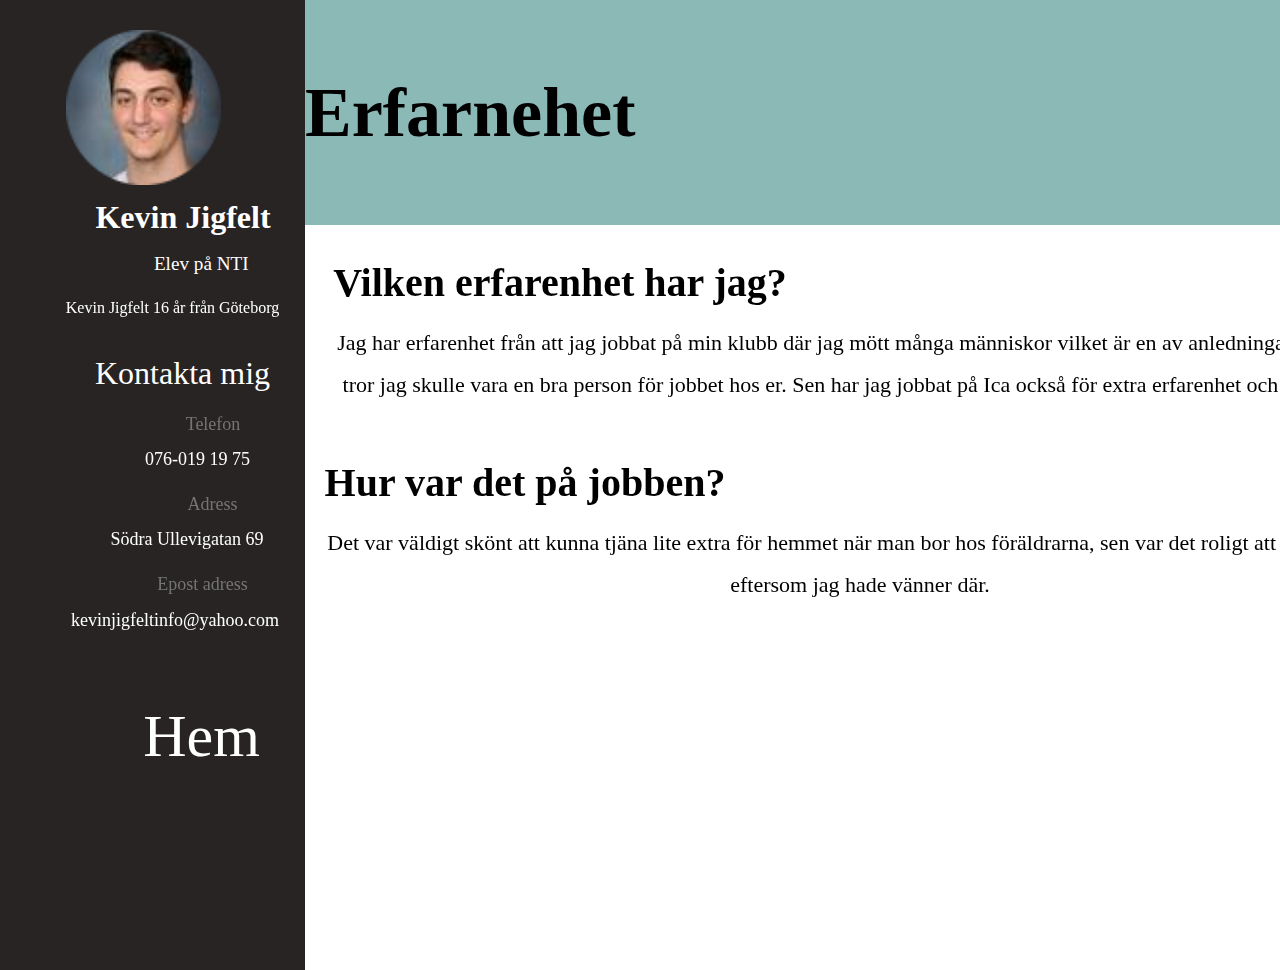
<file: Erfarenhet.html>
<!DOCTYPE html>
<html lang="en">
<head>

    <meta charset="UTF-8">
    <meta http-equiv="X-UA-Compatible" content="IE=edge">
    <meta name="viewport" content="width=device-width, initial-scale=1.0">
    <title>Kevin Jigfelt CV</title>
    <link rel="stylesheet" href="Erfarenhet.css">

</head>

<body>

<div class= "left">

    <img class = "image" src="Kevin-modified.png" alt= "Kevin">
    <h2 class = "Kevin"> Kevin Jigfelt </h2>
    <p class = "ElevNTI"> Elev på NTI </p>
    <p class = "KevinGBG"> Kevin Jigfelt 16 år från Göteborg </p>
    <p class = "Kontakt"> Kontakta mig </p>
    <p class = "Telefon"> Telefon </p>
    <p class = "Nummer"> 076-019 19 75 </p>
    <p class =  "Adress"> Adress</p>
    <p class = "Gata">Södra Ullevigatan 69</p>
    <p class = "Epost">Epost adress</p>
    <p class = "Gmail">kevinjigfeltinfo@yahoo.com</p>
    <p class = "Hem"><a href="CV.html" text-decoration: none; color: black>Hem</a></p>
    
</div>

<div class = "top">

    <h1 class = Elev>Erfarnehet</h1>

</div>

<div class = white2>

    <h3 class = info7>Vilken erfarenhet har jag?</h3>

    <p class = info8>Jag har erfarenhet från att jag jobbat på min klubb där jag mött många människor vilket är en av 
        anledningarna till att jag tror jag skulle vara en bra person för jobbet hos er. Sen har jag jobbat 
        på Ica också för extra erfarenhet och extra pengar.
    </p>
    
    <h3 class = info9>Hur var det på jobben?</h3>
    
    <p class = info10>Det var väldigt skönt att kunna tjäna lite extra för hemmet när man bor hos föräldrarna, sen var det 
        roligt att gå till jobbet eftersom jag hade vänner där.
    </p>


</div>

</body>
</html>
</file>
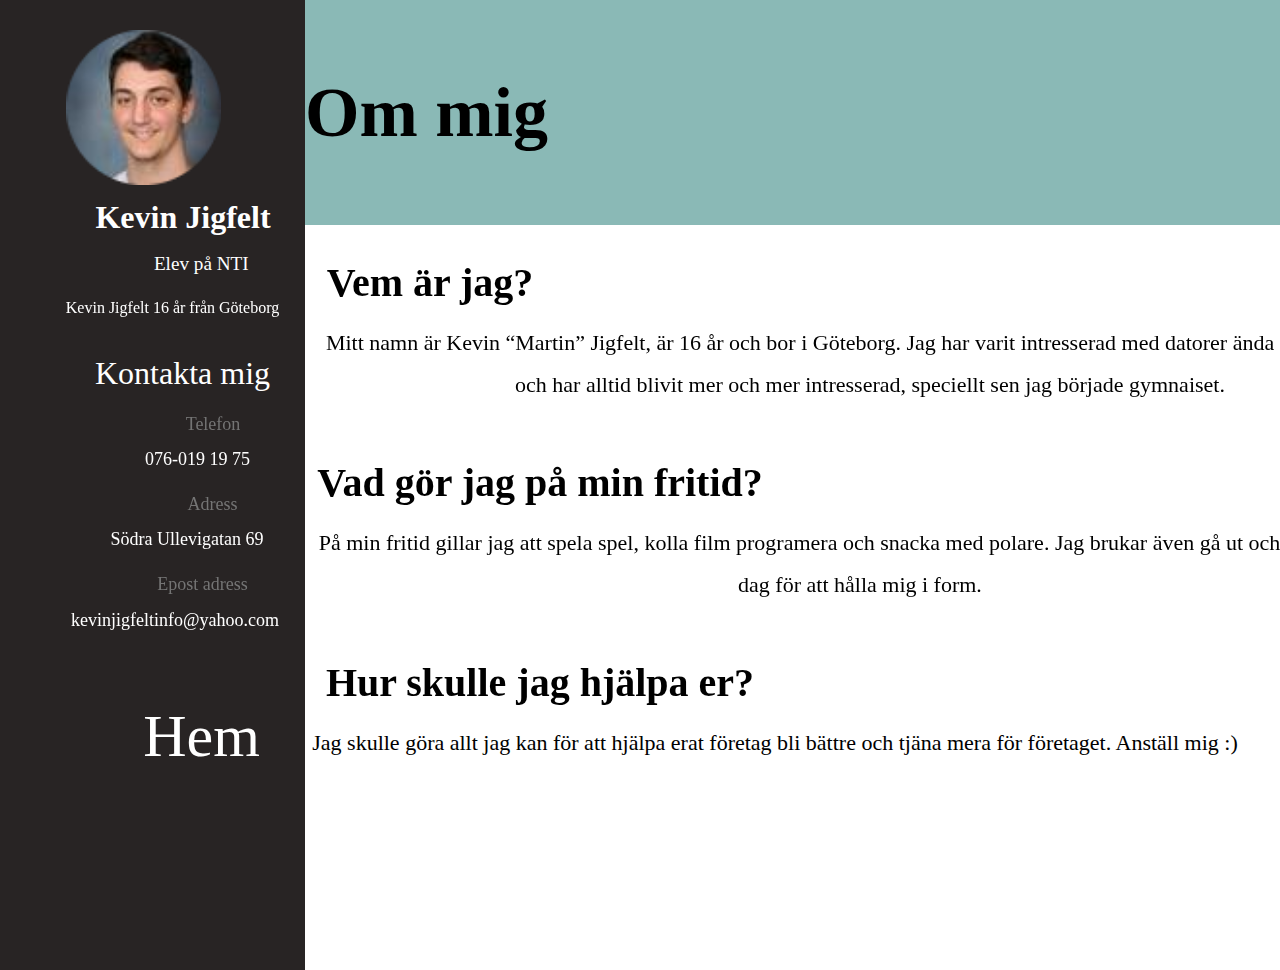
<file: OmMig.html>
<!DOCTYPE html>
<html lang="en">
<head>

    <meta charset="UTF-8">
    <meta http-equiv="X-UA-Compatible" content="IE=edge">
    <meta name="viewport" content="width=device-width, initial-scale=1.0">
    <title>Kevin Jigfelt CV</title>
    <link rel="stylesheet" href="OmMig.css">

</head>

<body>

<div class= "left">

    <img class = "image" src="Kevin-modified.png" alt= "Kevin">
    <h2 class = "Kevin"> Kevin Jigfelt </h2>
    <p class = "ElevNTI"> Elev på NTI </p>
    <p class = "KevinGBG"> Kevin Jigfelt 16 år från Göteborg </p>
    <p class = "Kontakt"> Kontakta mig </p>
    <p class = "Telefon"> Telefon </p>
    <p class = "Nummer"> 076-019 19 75 </p>
    <p class =  "Adress"> Adress</p>
    <p class = "Gata">Södra Ullevigatan 69</p>
    <p class = "Epost">Epost adress</p>
    <p class = "Gmail">kevinjigfeltinfo@yahoo.com</p>
    <p class = "Hem"><a href="CV.html" text-decoration: none; color: black>Hem</a></p>

</div>

<div class = "top">

    <h1 class = Elev>Om mig</h1>

</div>

<div class = white>

    <h3 class = info1>Vem är jag?</h3>

    <p class = info2>Mitt namn är Kevin “Martin” Jigfelt, är 16 år och bor i Göteborg. Jag har varit intresserad 
        med datorer ända sen jag var 6 år och har alltid blivit mer och mer intresserad, 
        speciellt sen jag började gymnaiset.
    </p>
    
    <h3 class = info3>Vad gör jag på min fritid?</h3>
    
    <p class = info4>På min fritid gillar jag att spela spel, kolla film programera och snacka med polare. Jag brukar även
        gå ut och gymma varje dag för att hålla mig i form.
    </p>

    <h3 class = info5>Hur skulle jag hjälpa er?</h3>

    <p class = info6>Jag skulle göra allt jag kan för att hjälpa erat företag bli bättre och tjäna mera för företaget.
    Anställ mig :)
    </p>

</div>
    
    


</body>
</html>
</file>
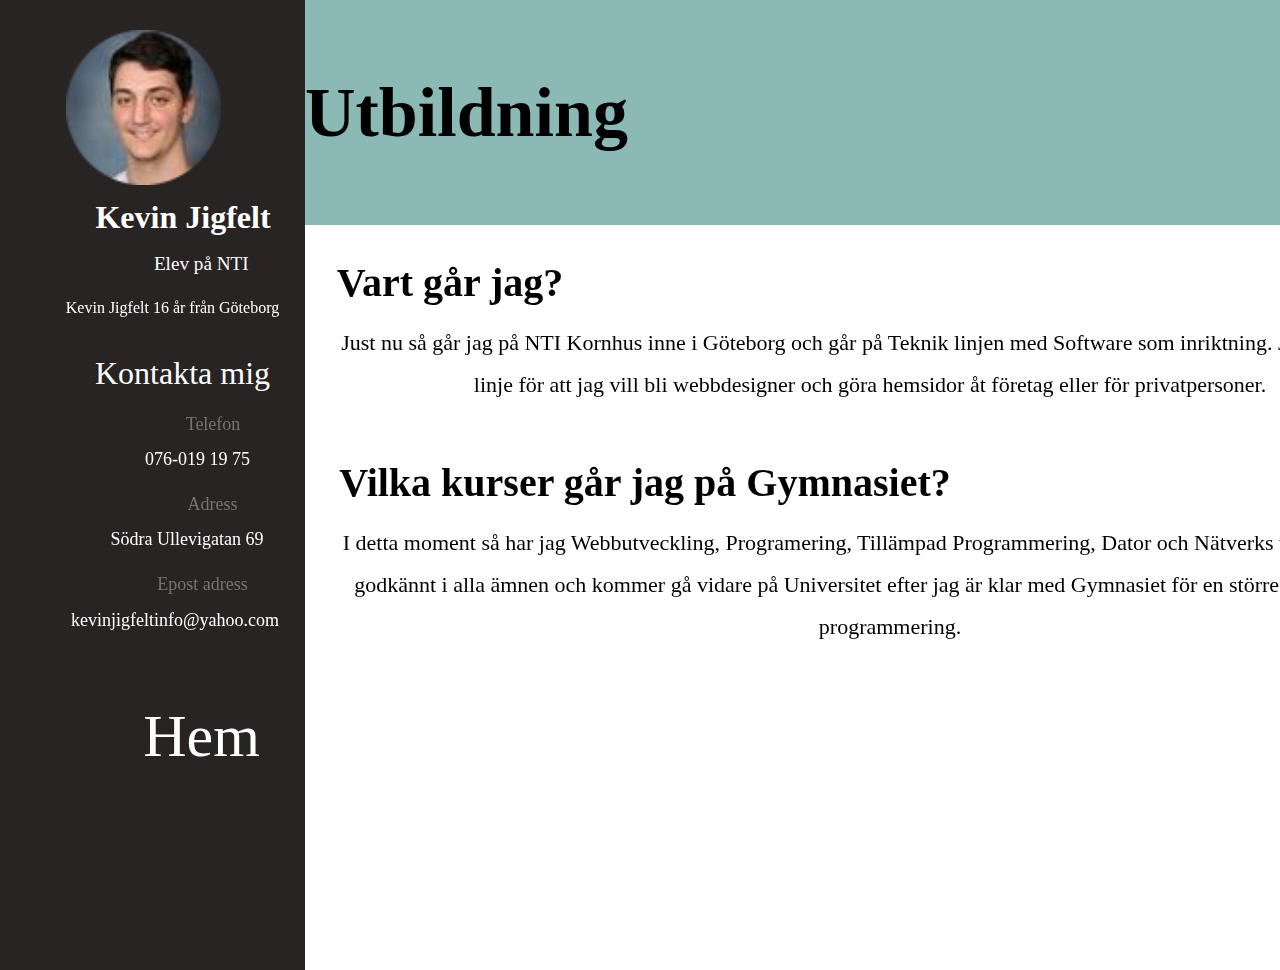
<file: Utbildning.html>
<!DOCTYPE html>
<html lang="en">
<head>

    <meta charset="UTF-8">
    <meta http-equiv="X-UA-Compatible" content="IE=edge">
    <meta name="viewport" content="width=device-width, initial-scale=1.0">
    <title>Utbildning</title>
    <link rel="stylesheet" href="Utbildning.css">

</head>

<body>

  <div class= "left">

    <img class = "image" src="Kevin-modified.png" alt= "Kevin">
    <h2 class = "Kevin"> Kevin Jigfelt </h2>
    <p class = "ElevNTI"> Elev på NTI </p>
    <p class = "KevinGBG"> Kevin Jigfelt 16 år från Göteborg </p>
    <p class = "Kontakt"> Kontakta mig </p>
    <p class = "Telefon"> Telefon </p>
    <p class = "Nummer"> 076-019 19 75 </p>
    <p class =  "Adress"> Adress</p>
    <p class = "Gata">Södra Ullevigatan 69</p>
    <p class = "Epost">Epost adress</p>
    <p class = "Gmail">kevinjigfeltinfo@yahoo.com</p>
    <p class = "Hem"><a href="CV.html" text-decoration: none; color: black>Hem</a></p>
    
    </div>  

    <div class = "top">

        <h1 class = "Elev">Utbildning</h1>
    
    </div>

    <div class = white2>

        <h3 class = info13>Vart går jag?</h3>
    
        <p class = info14>Just nu så går jag på NTI Kornhus inne i Göteborg och går på Teknik linjen med Software som
            inriktning. Jag går denna linje för att jag vill bli webbdesigner och göra hemsidor åt företag eller
            för privatpersoner.
        </p>
        
        <h3 class = info15>Vilka kurser går jag på Gymnasiet?</h3>
        
        <p class = info16>I detta moment så har jag Webbutveckling, Programering, Tillämpad Programmering, Dator och
            Nätverks teknik och jag har godkännt i alla ämnen och kommer gå vidare på Universitet efter jag är
            klar med Gymnasiet för en större utbildning inom programmering.
        </p>
    
    </div>

</body>

</html>
</file>
<file: Erfarenhet.css>
body{

    width: 100%;
    height: 100%;
    margin: 0;
    padding: 0;
    overflow: hidden;

}

.left{  

    background-color: rgb(40, 36, 36);
    width: 305px;
    height: 970px;
    align-items: center;
    justify-items: center;

}

.top{

    background-color: rgb(138, 185, 182);
    width: 100%;
    height: 225px;
    margin-left: 305px;
    position: fixed;
    top: 0;
    left: 0;
    z-index: 999;
    display: flex;
    align-items: center;
    justify-items: center;

}

.Elev{
    
    font-family: 'Times New Roman', Times, serif;
    font-size: 70px; 
    
}

.image{
    
    width: 155px;
    height: 155px;
    object-position: fixed;
    margin-top: 30px;
    margin-left: 21.8%;

}

.Kevin{

    margin-top: 10px;
    margin-left: 20%;
    color: white;
    font-size: xx-large;

}

.ElevNTI{
    
    margin-top: -10px;
    margin-left: 32%;
    color: white;
    font-size: larger;

}

.KevinGBG{
    
    position: fixed;
    margin-top: 5px;
    margin-left: 40px;
    color: white;
    font-size: medium;

}

.Kontakt{

    margin-top: 80px;
    margin-left: 60px;
    color: white;
    font-size: xx-large;

}

.Telefon{

    position: fixed;
    margin-top: -10px;
    margin-left: 121px;
    color: rgb(116, 116, 116);
    font-size: large;
    
}

.Nummer{

    position: fixed;
    margin-top: 25px;
    margin-left: 90px;
    color: rgb(255, 255, 255);
    font-size: large;

}

.Adress{

    position: fixed;
    margin-top: 70px;
    margin-left: 120px;
    color: rgb(116, 116, 116);
    font-size: large;
    
}

.Gata{

    position: fixed;
    margin-top: 105px;
    margin-left: 69px;
    color: rgb(255, 255, 255);
    font-size: large;

}

.Epost{

    position: fixed;
    margin-top: 150px;
    margin-left: 100px;
    color: rgb(116, 116, 116);
    font-size: large;

}

.Gmail{

    position: fixed;
    margin-top: 186px;
    margin-left: 45px;
    color: rgb(255, 255, 255);
    font-size: large;
    
}

.white2{
    
    text-decoration: none; color: black
   
}

.white a{

    text-decoration: none; color: black

}

.Me{

    display: inline-block;
    position: fixed;
    margin-left: 37%;
    margin-bottom: 1200px;
    font-size: 60px;

}

.Erf{

    display: inline-block;
    position: fixed;
    margin-left: 35%;
    margin-bottom: 850px;
    font-size: 60px;
    text-decoration: none;
    color: black;

}

.Utb{

    display: inline-block;
    position: fixed;
    margin-left: 35%;
    margin-bottom: 500px;
    font-size: 60px;

}

a{
    color: black;
    text-decoration: none;
} 

.info7{

    color:black;
    font-size: 40px;
    font-family: 'Times New Roman', Times, serif;
    line-height: 1.9;
    text-align: center;
    position: absolute;
    left: -190px;
    top: 205px;
    width: 1500px;
    height: 35px;
    
}

.info8{
    
    color:black;
    font-size: 22px;
    font-family: 'Times New Roman', Times, serif;
    line-height: 1.9;
    text-align: center;
    position: absolute;
    left: 320px;
    top: 300px;
    width: 1100px;
    height: 35px;
    z-index: 17;

}

.info9{

    color:black;
    font-size: 40px;
    font-family: 'Times New Roman', Times, serif;
    line-height: 1.9;
    text-align: center;
    position: absolute;
    left: -225px;
    top: 405px;
    width: 1500px;
    height: 35px;
    z-index: 17;
    
}

.info10{
    
    color:black;
    font-size: 22px;
    font-family: 'Times New Roman', Times, serif;
    line-height: 1.9;
    text-align: center;
    position: absolute;
    left: 310px;
    top: 500px;
    width: 1100px;
    height: 35px;
    z-index: 17;

}

.info11{

    color:black;
    font-size: 40px;
    font-family: 'Times New Roman', Times, serif;
    line-height: 1.9;
    text-align: center;
    position: absolute;
    left: -210px;
    top: 605px;
    width: 1500px;
    height: 35px;
    z-index: 17;
    
}

.info12{
    
    color:black;
    font-size: 22px;
    font-family: 'Times New Roman', Times, serif;
    line-height: 1.9;
    text-align: center;
    position: absolute;
    left: 35px;
    top: 700px;
    width: 1500px;
    height: 35px;
    z-index: 17;

}

.Hem{

    margin-left: 98px;
    margin-top: 310px;
    font-size: 60px;

}

a{
    color: white;
    text-decoration: none;

}
</file>
<file: OmMig.css>
body{

    width: 100%;
    height: 100%;
    margin: 0;
    padding: 0;
    overflow: hidden;

}

.left{  

    background-color: rgb(40, 36, 36);
    width: 305px;
    height: 970px;
    align-items: center;
    justify-items: center;

}

.top{

    background-color: rgb(138, 185, 182);
    width: 100%;
    height: 225px;
    margin-left: 305px;
    position: fixed;
    top: 0;
    left: 0;
    z-index: 999;
    display: flex;
    align-items: center;
    justify-items: center;

}

.Elev{
    
    font-family: 'Times New Roman', Times, serif;
    font-size: 70px; 
    
}

.image{
    
    width: 155px;
    height: 155px;
    object-position: fixed;
    margin-top: 30px;
    margin-left: 21.8%;

}

.Kevin{

    margin-top: 10px;
    margin-left: 20%;
    color: white;
    font-size: xx-large;

}

.ElevNTI{
    
    margin-top: -10px;
    margin-left: 32%;
    color: white;
    font-size: larger;

}

.KevinGBG{
    
    position: fixed;
    margin-top: 5px;
    margin-left: 40px;
    color: white;
    font-size: medium;

}

.Kontakt{

    margin-top: 80px;
    margin-left: 60px;
    color: white;
    font-size: xx-large;

}

.Telefon{

    position: fixed;
    margin-top: -10px;
    margin-left: 121px;
    color: rgb(116, 116, 116);
    font-size: large;
    
}

.Nummer{

    position: fixed;
    margin-top: 25px;
    margin-left: 90px;
    color: rgb(255, 255, 255);
    font-size: large;

}

.Adress{

    position: fixed;
    margin-top: 70px;
    margin-left: 120px;
    color: rgb(116, 116, 116);
    font-size: large;
    
}

.Gata{

    position: fixed;
    margin-top: 105px;
    margin-left: 69px;
    color: rgb(255, 255, 255);
    font-size: large;

}

.Epost{

    position: fixed;
    margin-top: 150px;
    margin-left: 100px;
    color: rgb(116, 116, 116);
    font-size: large;

}

.Gmail{

    position: fixed;
    margin-top: 186px;
    margin-left: 45px;
    color: rgb(255, 255, 255);
    font-size: large;
    
}



.white{

    text-decoration: none; color: black

}

.Me{

    display: inline-block;
    position: fixed;
    margin-left: 37%;
    margin-bottom: 1200px;
    font-size: 60px;

}

.Erf{

    display: inline-block;
    position: fixed;
    margin-left: 35%;
    margin-bottom: 850px;
    font-size: 60px;
    text-decoration: none;
    color: black;

}

.Utb{

    display: inline-block;
    position: fixed;
    margin-left: 35%;
    margin-bottom: 500px;
    font-size: 60px;

}

.info1{

    color:black;
    font-size: 40px;
    font-family: 'Times New Roman', Times, serif;
    line-height: 1.9;
    text-align: center;
    position: absolute;
    left: -320px;
    top: 205px;
    width: 1500px;
    height: 35px;
    z-index: 17;
    
}

a{
    color: black;
    text-decoration: none;
} 

.info2{
    
    color:black;
    font-size: 22px;
    font-family: 'Times New Roman', Times, serif;
    line-height: 1.9;
    text-align: center;
    position: absolute;
    left: 320px;
    top: 300px;
    width: 1100px;
    height: 35px;
    z-index: 17;

}

.info3{

    color:black;
    font-size: 40px;
    font-family: 'Times New Roman', Times, serif;
    line-height: 1.9;
    text-align: center;
    position: absolute;
    left: -210px;
    top: 405px;
    width: 1500px;
    height: 35px;
    z-index: 17;
    
}

.info4{
    
    color:black;
    font-size: 22px;
    font-family: 'Times New Roman', Times, serif;
    line-height: 1.9;
    text-align: center;
    position: absolute;
    left: 310px;
    top: 500px;
    width: 1100px;
    height: 35px;
    z-index: 17;

}

.info5{

    color:black;
    font-size: 40px;
    font-family: 'Times New Roman', Times, serif;
    line-height: 1.9;
    text-align: center;
    position: absolute;
    left: -210px;
    top: 605px;
    width: 1500px;
    height: 35px;
    z-index: 17;
    
}

.info6{
    
    color:black;
    font-size: 22px;
    font-family: 'Times New Roman', Times, serif;
    line-height: 1.9;
    text-align: center;
    position: absolute;
    left: 225px;
    top: 700px;
    width: 1100px;
    height: 35px;
    z-index: 17;

}

.Hem{

    margin-left: 98px;
    margin-top: 310px;
    font-size: 60px;

}

a{
    color: white;
    text-decoration: none;

}
</file>
<file: Utbildning.css>
body{

    width: 100%;
    height: 100%;
    margin: 0;
    padding: 0;
    overflow: hidden;

}

.left{  

    background-color: rgb(40, 36, 36);
    width: 305px;
    height: 970px;
    align-items: center;
    justify-items: center;

}

.top{

    background-color: rgb(138, 185, 182);
    width: 100%;
    height: 225px;
    margin-left: 305px;
    position: fixed;
    top: 0;
    left: 0;
    z-index: 999;
    display: flex;
    align-items: center;
    justify-items: center;

}

.Elev{
    
    font-family: 'Times New Roman', Times, serif;
    font-size: 70px; 
    
}

.image{
    
    width: 155px;
    height: 155px;
    object-position: fixed;
    margin-top: 30px;
    margin-left: 21.8%;

}

.Kevin{

    margin-top: 10px;
    margin-left: 20%;
    color: white;
    font-size: xx-large;

}

.ElevNTI{
    
    margin-top: -10px;
    margin-left: 32%;
    color: white;
    font-size: larger;

}

.KevinGBG{
    
    position: fixed;
    margin-top: 5px;
    margin-left: 40px;
    color: white;
    font-size: medium;

}

.Kontakt{

    margin-top: 80px;
    margin-left: 60px;
    color: white;
    font-size: xx-large;

}

.Telefon{

    position: fixed;
    margin-top: -10px;
    margin-left: 121px;
    color: rgb(116, 116, 116);
    font-size: large;
    
}

.Nummer{

    position: fixed;
    margin-top: 25px;
    margin-left: 90px;
    color: rgb(255, 255, 255);
    font-size: large;

}

.Adress{

    position: fixed;
    margin-top: 70px;
    margin-left: 120px;
    color: rgb(116, 116, 116);
    font-size: large;
    
}

.Gata{

    position: fixed;
    margin-top: 105px;
    margin-left: 69px;
    color: rgb(255, 255, 255);
    font-size: large;

}

.Epost{

    position: fixed;
    margin-top: 150px;
    margin-left: 100px;
    color: rgb(116, 116, 116);
    font-size: large;

}

.Gmail{

    position: fixed;
    margin-top: 186px;
    margin-left: 45px;
    color: rgb(255, 255, 255);
    font-size: large;
    
}

.white3{
    
    text-decoration: none; color: black
   
}

.Me{

    display: inline-block;
    position: fixed;
    margin-left: 37%;
    margin-bottom: 1200px;
    font-size: 60px;

}

.Erf{

    display: inline-block;
    position: fixed;
    margin-left: 35%;
    margin-bottom: 850px;
    font-size: 60px;
    text-decoration: none;
    color: black;

}

.Utb{

    display: inline-block;
    position: fixed;
    margin-left: 35%;
    margin-bottom: 500px;
    font-size: 60px;

}

.Hem{

    margin-left: 98px;
    margin-top: 310px;
    font-size: 60px;

}

a{
    color: white;
    text-decoration: none;

}

.info13{

    color:black;
    font-size: 40px;
    font-family: 'Times New Roman', Times, serif;
    line-height: 1.9;
    text-align: center;
    position: absolute;
    left: -300px;
    top: 205px;
    width: 1500px;
    height: 35px;
    
}

.info14{
    
    color:black;
    font-size: 22px;
    font-family: 'Times New Roman', Times, serif;
    line-height: 1.9;
    text-align: center;
    position: absolute;
    left: 320px;
    top: 300px;
    width: 1100px;
    height: 35px;
    z-index: 17;

}

.info15{

    color:black;
    font-size: 40px;
    font-family: 'Times New Roman', Times, serif;
    line-height: 1.9;
    text-align: center;
    position: absolute;
    left: -105px;
    top: 405px;
    width: 1500px;
    height: 35px;
    z-index: 17;
    
}

.info16{
    
    color:black;
    font-size: 22px;
    font-family: 'Times New Roman', Times, serif;
    line-height: 1.9;
    text-align: center;
    position: absolute;
    left: 340px;
    top: 500px;
    width: 1100px;
    height: 35px;
    z-index: 17;

}
</file>
